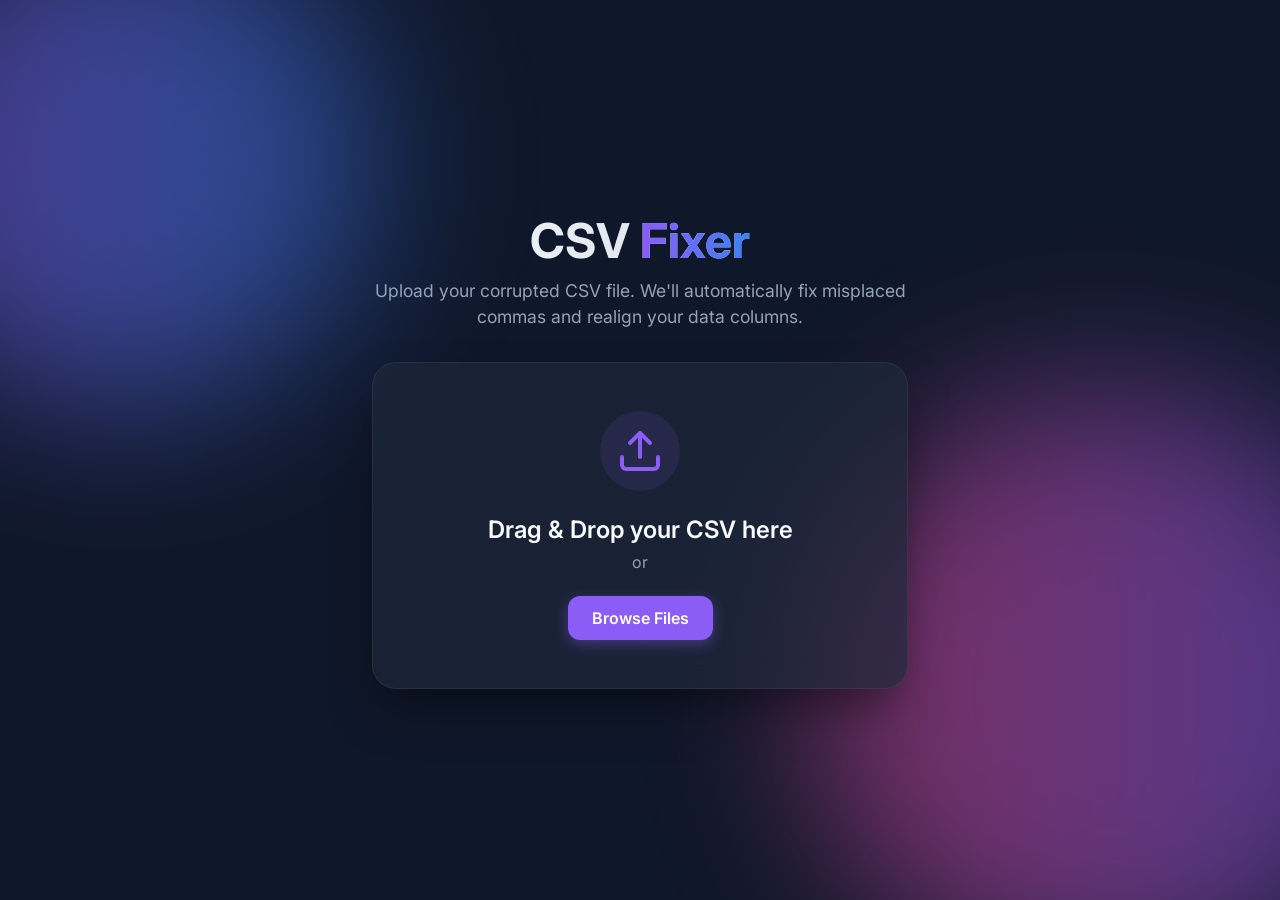
<file: CSV Fixer/index.html>
<!DOCTYPE html>
<html lang="en">

<head>
    <meta charset="UTF-8">
    <meta name="viewport" content="width=device-width, initial-scale=1.0">
    <title>CSV Fixer</title>
    <meta name="description" content="Intelligently fix corrupted CSV files with misaligned columns.">
    <link href="https://fonts.googleapis.com/css2?family=Inter:wght@400;500;600;700&display=swap" rel="stylesheet">
    <link rel="stylesheet" href="styles.css">
</head>

<body>
    <div class="background-elements">
        <div class="blob blob-1"></div>
        <div class="blob blob-2"></div>
    </div>

    <div class="container">
        <header>
            <h1>CSV <span>Fixer</span></h1>
            <p>Upload your corrupted CSV file. We'll automatically fix misplaced commas and realign your data columns.
            </p>
        </header>

        <main>
            <div class="upload-card" id="drop-zone">
                <div class="upload-icon">
                    <svg width="48" height="48" viewBox="0 0 24 24" fill="none" stroke="currentColor" stroke-width="2"
                        stroke-linecap="round" stroke-linejoin="round">
                        <path d="M21 15v4a2 2 0 0 1-2 2H5a2 2 0 0 1-2-2v-4"></path>
                        <polyline points="17 8 12 3 7 8"></polyline>
                        <line x1="12" y1="3" x2="12" y2="15"></line>
                    </svg>
                </div>
                <h3>Drag & Drop your CSV here</h3>
                <p>or</p>
                <label for="file-input" class="btn-primary">Browse Files</label>
                <input type="file" id="file-input" accept=".csv" hidden>
            </div>

            <div class="status-container hidden" id="status-container">
                <div class="status-icon" id="status-icon">
                    <!-- Dynamic icon -->
                </div>
                <h3 id="status-title">Processing...</h3>
                <p id="status-message">Analyzing and fixing your CSV structure.</p>

                <div class="progress-bar hidden" id="progress-bar">
                    <div class="progress-fill"></div>
                </div>

                <div class="action-buttons hidden" id="action-buttons">
                    <button class="btn-primary" id="download-btn">
                        <svg width="20" height="20" viewBox="0 0 24 24" fill="none" stroke="currentColor"
                            stroke-width="2" stroke-linecap="round" stroke-linejoin="round">
                            <path d="M21 15v4a2 2 0 0 1-2 2H5a2 2 0 0 1-2-2v-4"></path>
                            <polyline points="7 10 12 15 17 10"></polyline>
                            <line x1="12" y1="15" x2="12" y2="3"></line>
                        </svg>
                        Download Fixed CSV
                    </button>
                    <button class="btn-secondary" id="reset-btn">Fix Another File</button>
                </div>
            </div>
        </main>
    </div>

    <script src="script.js"></script>
</body>

</html>
</file>
<file: CSV Fixer/styles.css>
:root {
    --bg-color: #0f172a;
    --card-bg: rgba(30, 41, 59, 0.7);
    --border-color: rgba(148, 163, 184, 0.1);
    --primary-color: #8b5cf6;
    --primary-hover: #7c3aed;
    --secondary-color: rgba(255, 255, 255, 0.1);
    --secondary-hover: rgba(255, 255, 255, 0.15);
    --text-main: #f8fafc;
    --text-muted: #94a3b8;
    --success: #10b981;
    --error: #ef4444;
}

* {
    margin: 0;
    padding: 0;
    box-sizing: border-box;
    font-family: 'Inter', sans-serif;
}

body {
    background-color: var(--bg-color);
    color: var(--text-main);
    min-height: 100vh;
    display: flex;
    justify-content: center;
    align-items: center;
    position: relative;
    overflow: hidden;
}

/* Dynamic Background */
.background-elements {
    position: absolute;
    top: 0;
    left: 0;
    width: 100%;
    height: 100%;
    z-index: 0;
    overflow: hidden;
    pointer-events: none;
}

.blob {
    position: absolute;
    border-radius: 50%;
    filter: blur(80px);
    opacity: 0.5;
    animation: float 20s infinite ease-in-out alternate;
}

.blob-1 {
    top: -10%;
    left: -10%;
    width: 500px;
    height: 500px;
    background: linear-gradient(to right, #8b5cf6, #3b82f6);
}

.blob-2 {
    bottom: -10%;
    right: -10%;
    width: 600px;
    height: 600px;
    background: linear-gradient(to right, #ec4899, #8b5cf6);
    animation-delay: -10s;
}

@keyframes float {
    0% {
        transform: translate(0, 0) scale(1);
    }
    100% {
        transform: translate(50px, 50px) scale(1.1);
    }
}

.container {
    position: relative;
    z-index: 1;
    width: 100%;
    max-width: 600px;
    padding: 2rem;
    display: flex;
    flex-direction: column;
    gap: 2rem;
}

header {
    text-align: center;
}

h1 {
    font-size: 3rem;
    font-weight: 700;
    margin-bottom: 0.5rem;
    background: linear-gradient(to right, #f8fafc, #cbd5e1);
    -webkit-background-clip: text;
    -webkit-text-fill-color: transparent;
}

h1 span {
    background: linear-gradient(to right, #8b5cf6, #3b82f6);
    -webkit-background-clip: text;
    -webkit-text-fill-color: transparent;
}

header p {
    color: var(--text-muted);
    font-size: 1.1rem;
    line-height: 1.5;
}

/* Upload Card (Glassmorphism) */
.upload-card, .status-container {
    background: var(--card-bg);
    backdrop-filter: blur(16px);
    -webkit-backdrop-filter: blur(16px);
    border: 1px solid var(--border-color);
    border-radius: 24px;
    padding: 3rem 2rem;
    text-align: center;
    box-shadow: 0 25px 50px -12px rgba(0, 0, 0, 0.5);
    transition: transform 0.3s ease, border-color 0.3s ease;
}

.upload-card.drag-over {
    border-color: var(--primary-color);
    transform: scale(1.02);
    background: rgba(139, 92, 246, 0.1);
}

.upload-icon {
    width: 80px;
    height: 80px;
    border-radius: 50%;
    background: rgba(139, 92, 246, 0.1);
    color: var(--primary-color);
    display: flex;
    justify-content: center;
    align-items: center;
    margin: 0 auto 1.5rem;
    transition: transform 0.3s ease;
}

.upload-card:hover .upload-icon {
    transform: translateY(-5px);
}

.upload-card h3 {
    font-size: 1.5rem;
    font-weight: 600;
    margin-bottom: 0.5rem;
}

.upload-card p {
    color: var(--text-muted);
    margin-bottom: 1.5rem;
}

/* Buttons */
.btn-primary, .btn-secondary {
    display: inline-flex;
    align-items: center;
    justify-content: center;
    gap: 0.5rem;
    padding: 0.75rem 1.5rem;
    font-size: 1rem;
    font-weight: 600;
    border-radius: 12px;
    cursor: pointer;
    transition: all 0.2s ease;
    border: none;
    outline: none;
    text-decoration: none;
}

.btn-primary {
    background: var(--primary-color);
    color: white;
    box-shadow: 0 4px 14px 0 rgba(139, 92, 246, 0.39);
}

.btn-primary:hover {
    background: var(--primary-hover);
    transform: translateY(-2px);
    box-shadow: 0 6px 20px rgba(139, 92, 246, 0.23);
}

.btn-secondary {
    background: var(--secondary-color);
    color: var(--text-main);
    border: 1px solid var(--border-color);
}

.btn-secondary:hover {
    background: var(--secondary-hover);
}

/* Status Container */
.status-container {
    display: flex;
    flex-direction: column;
    align-items: center;
    justify-content: center;
}

.status-icon {
    width: 64px;
    height: 64px;
    border-radius: 50%;
    display: flex;
    justify-content: center;
    align-items: center;
    margin-bottom: 1rem;
}

.status-icon.success {
    background: rgba(16, 185, 129, 0.1);
    color: var(--success);
}

.status-icon.error {
    background: rgba(239, 68, 68, 0.1);
    color: var(--error);
}

.status-icon.processing {
    background: rgba(59, 130, 246, 0.1);
    color: #3b82f6;
    animation: pulse 2s infinite;
}

@keyframes pulse {
    0% { transform: scale(0.95); box-shadow: 0 0 0 0 rgba(59, 130, 246, 0.7); }
    70% { transform: scale(1); box-shadow: 0 0 0 10px rgba(59, 130, 246, 0); }
    100% { transform: scale(0.95); box-shadow: 0 0 0 0 rgba(59, 130, 246, 0); }
}

.status-container h3 {
    font-size: 1.5rem;
    margin-bottom: 0.5rem;
}

.status-container p {
    color: var(--text-muted);
    margin-bottom: 1.5rem;
}

.progress-bar {
    width: 100%;
    height: 8px;
    background: rgba(255, 255, 255, 0.1);
    border-radius: 4px;
    overflow: hidden;
    margin-bottom: 1.5rem;
}

.progress-fill {
    height: 100%;
    width: 50%;
    background: linear-gradient(to right, var(--primary-color), #3b82f6);
    border-radius: 4px;
    animation: loading 2s infinite linear;
    transform-origin: left;
}

@keyframes loading {
    0% { width: 0%; transform: translateX(0); }
    50% { width: 50%; transform: translateX(100%); }
    100% { width: 0%; transform: translateX(200%); }
}

.action-buttons {
    display: flex;
    gap: 1rem;
    width: 100%;
    justify-content: center;
}

.hidden {
    display: none !important;
}

/* Simple entry animation */
main {
    animation: fadeInUp 0.6s cubic-bezier(0.16, 1, 0.3, 1) forwards;
}

@keyframes fadeInUp {
    from {
        opacity: 0;
        transform: translateY(20px);
    }
    to {
        opacity: 1;
        transform: translateY(0);
    }
}
</file>
